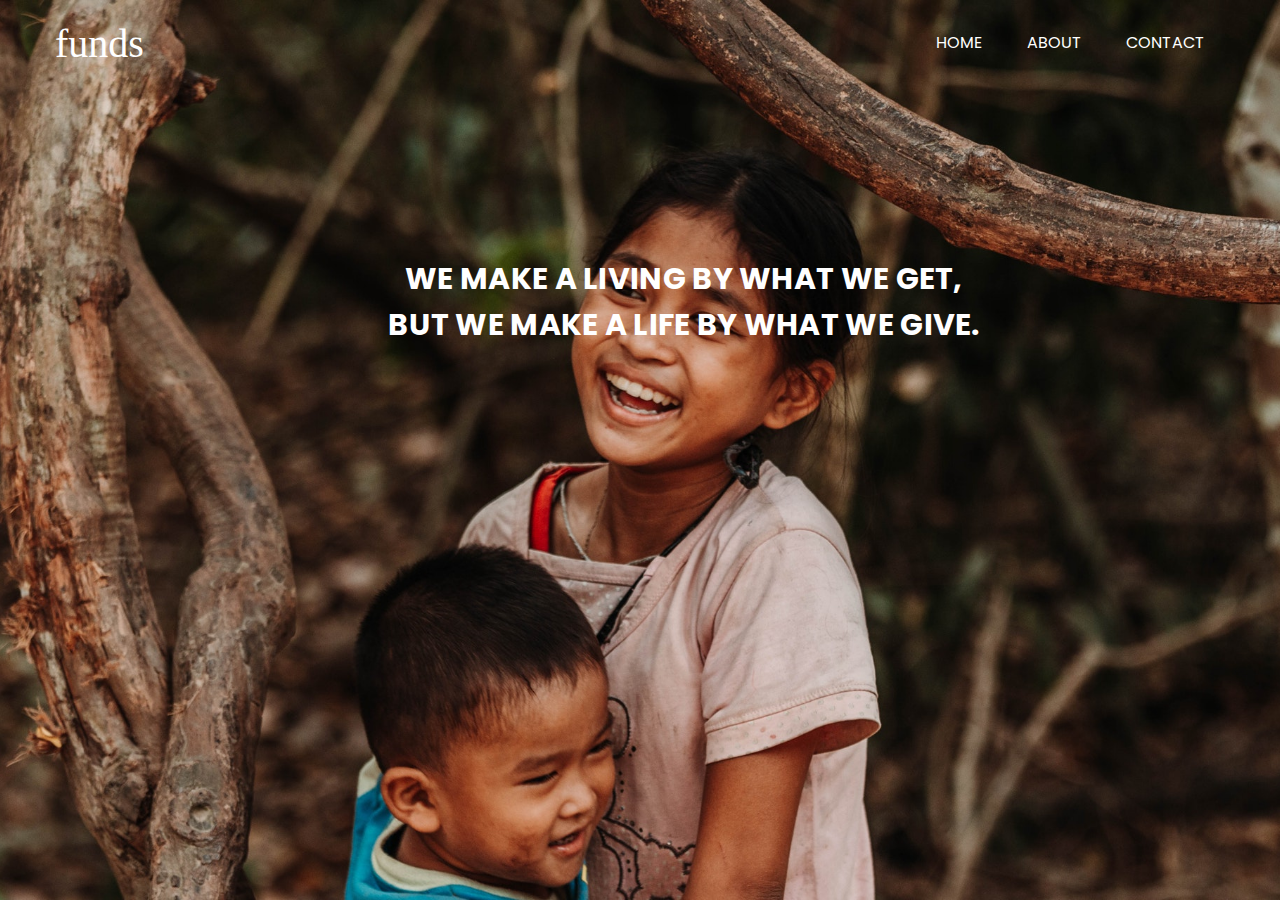
<file: index.html>
<!DOCTYPE html>
<html lang="en">
<head>
    <meta charset="UTF-8">
    <title>crowdfunding</title>
    <link href="https://fonts.googleapis.com/css2?family=Poppins:wght@400;600;700;900&display=swap" rel="stylesheet">
    <link rel="stylesheet" href="style.css">    
</head>
<body>
    <header>
    <div class="wrapper">
        <a href="+" class="logo">funds</a>
<ul class="nav-area">
<li><a href="#">Home</a></li>
<li><a href="about.html">About</a></li>

<li><a href="contact.html">Contact</a></li>
</ul>
</div>
<div class="welcome-text">
<h2>We make a living by what we get, but we make a life by what we give.<span></span></h2>
<div class="btn">
<form><script src="https://checkout.razorpay.com/v1/payment-button.js" data-payment_button_id="pl_J5TdvMSMx8V9yk" async> </script> </form></div>

</div>
</header>

</body>
</html>
</file>
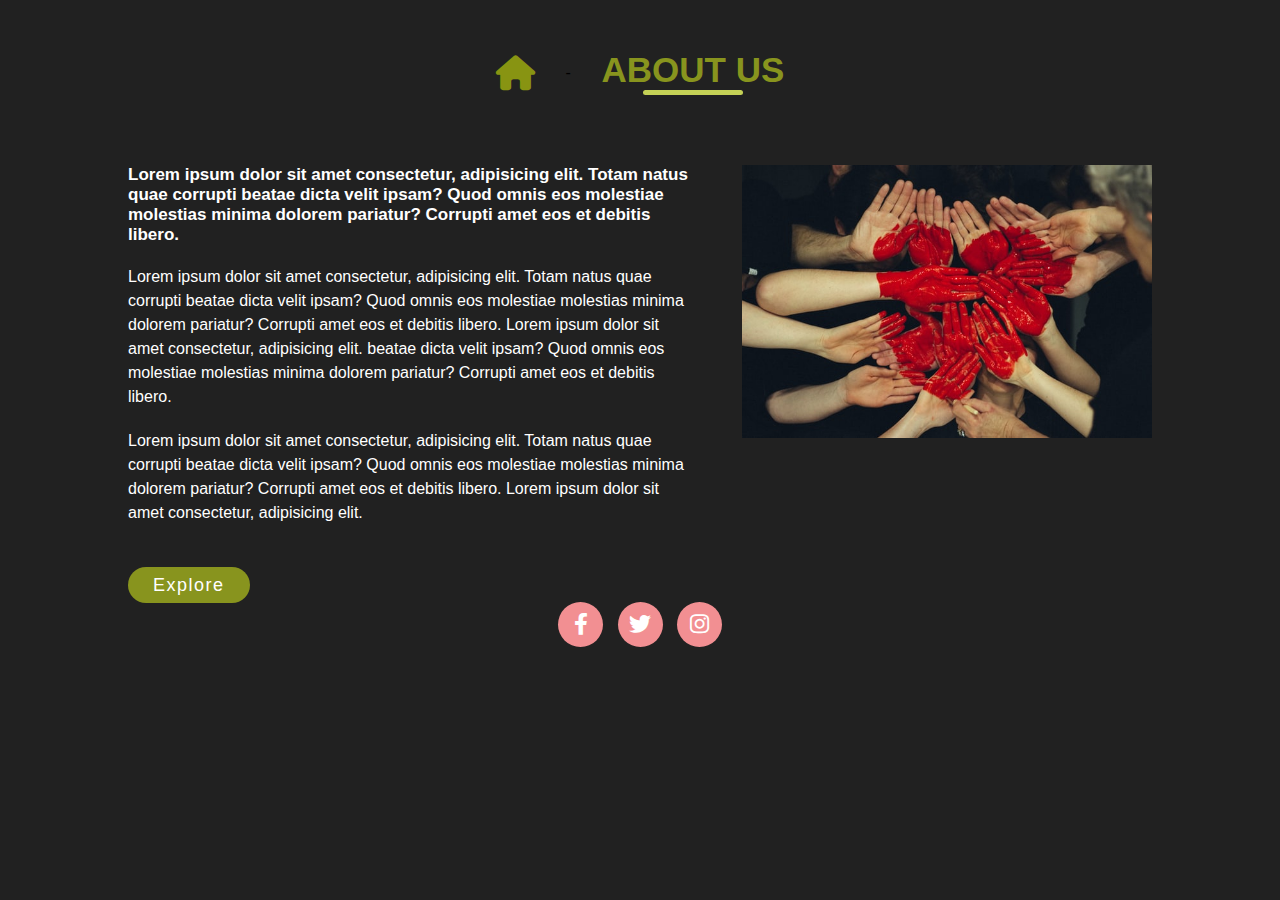
<file: about.html>
<!DOCTYPE html>
<html lang="en">

<head>
    <meta charset="UTF-8">
    <meta http-equiv="X-UA-Compatible" content="IE=edge">
    <meta name="viewport" content="width=device-width, initial-scale=1.0">
    <title>About</title>
    <link rel="stylesheet" href="about.css">
    <link rel="stylesheet" href="https://cdnjs.cloudflare.com/ajax/libs/font-awesome/6.0.0/css/all.min.css">
</head>

<body>
    <div class="section">
        <div class="container">
            <div class="title">
                <div class="con">
                    <a href="index.html"><i class="fa-solid fa-house"></i></a>
                    <span>-</span>
                    <h1>About Us</h1>
                </div>
            </div>
            <div class="content">
                <div class="article">
                    <h3>Lorem ipsum dolor sit amet consectetur, adipisicing elit. Totam natus quae corrupti
                        beatae dicta velit ipsam? Quod omnis eos molestiae molestias minima dolorem pariatur?
                        Corrupti amet eos et debitis libero.</h3>
                    <p>Lorem ipsum dolor sit amet consectetur, adipisicing elit. Totam natus quae corrupti
                        beatae dicta velit ipsam? Quod omnis eos molestiae molestias minima dolorem pariatur?
                        Corrupti amet eos et debitis libero. Lorem ipsum dolor sit amet consectetur, adipisicing elit.
                        beatae dicta velit ipsam? Quod omnis eos molestiae molestias minima dolorem pariatur?
                        Corrupti amet eos et debitis libero.</p>
                    <p>Lorem ipsum dolor sit amet consectetur, adipisicing elit. Totam natus quae corrupti
                        beatae dicta velit ipsam? Quod omnis eos molestiae molestias minima dolorem pariatur?
                        Corrupti amet eos et debitis libero. Lorem ipsum dolor sit amet consectetur, adipisicing elit.
                       
                    </p>
                    <div class="button">
                        <a href="index.html">Explore</a>
                    </div>
                </div>
            </div>
            <div class="image-s">
                <img src="./images/aboutpro.jpg" alt="">
            </div>
            <div class="soc">
                <a href=""><i class="fab fa-facebook-f"></i></a>
                <a href=""><i class="fab fa-twitter"></i></a>
                <a href=""><i class="fab fa-instagram"></i></a>
            </div>
        </div>
    </div>
</body>

</html>
</file>
<file: style.css>
* {
	margin: 0;
	padding: 0;
}
body {
	font-family: 'Poppins', sans-serif;
	overflow: hidden; 
	
}
.wrapper {
	width: 1170px;
	margin: auto;
}
header {
	background:url(./images/dp.jpg);
	height: 100vh;
	-webkit-background-size: cover;
	background-size: cover;
	background-position: center center;
	position: relative;
}
.btn{
	position: absolute;
    width: 262px;
    height: 229px;
    margin: 11% 25%;
    text-align: center;

}
.logo{
    text-decoration: none;
    color:#fff;
    font-size:40px; 
    font-family: big john;
    padding: 20px 0; 
    width:20%; 
    float: left;
}
.nav-area {
	float: right;
	list-style: none;
	margin-top: 30px;
}
.nav-area li {
	display: inline-block;
}
.nav-area li a {
	color: #fff;
	text-decoration: none;
	padding: 5px 20px;
	font-family: poppins;
	font-size: 16px;
	text-transform: uppercase;
}
.nav-area li a:hover {
	background: #fff;
	color: #333;
}
.logo {
	float: left;
}
.logo img {
	width: 100%;
	padding: 15px 0;
}
.welcome-text {
	position: absolute;
	width: 600px;
	height: 300px;
	margin: 20% 30%;
	text-align: center;
}
.welcome-text h2 {
	text-align: center;
	color: #fff;
	text-transform: uppercase;
	font-size: 30px;
    letter-spacing: 0.3px;
}
.welcome-text a {
	border: 1px solid #fff;
	padding: 10px 25px;
	text-decoration: none;
	text-transform: uppercase;
	font-size: 14px;
	margin-top: 20px;
	display: inline-block;
	color: #fff;
}
.welcome-text a:hover {
	background: #fff;
	color: #333;
}
/*resposive*/

@media (max-width:600px) {
	.wrapper {
		width: 100%;
	}
	.logo {
		float: none;
		width: 50%;
		text-align: center;
		margin: auto;
	}
	/* img {
		width: ;
	} */
	.nav-area {
		float: none;
		margin-top: 0;
	}
	.nav-area li a {
		padding: 5px;
		font-size: 11px;
	}
	.nav-area {
		text-align: center;
	}
	.welcome-text {
		width: 100%;
		height: auto;
		margin: 30% 0;
	}
	.welcome-text h1 {
		font-size: 30px;
	}
}
</file>
<file: about.css>
* {
    margin: 0px;
    padding: 0px;
    box-sizing: border-box;
    font-family: 'Poppins', sans-serif;
    
}
body{
    background-color: #000000de;
    overflow: hidden;
}
.section {
    width: 100%;
}
.section .container {
    width: 80%;
    display: block;
    margin: 0px auto;
    padding: 50px 0px;
}
.container .title {
    width: 100%;
    margin-bottom: 70px;
}
.container .title .con {
    display: flex;
    align-items: center;
    justify-content: center;
}
.con a{
    padding-right: 3%;
    color:#889412;
}
.con i {
    font-size: 35px;
}
.con span{
    padding-right: 3%;
}
.container .title h1 {
    text-transform: uppercase;
    font-size: 35px;
    color: #88941e;
}
.container .title h1::after{
    content: "";
    height: 5px;
    width: 100px;
    background-color: #c4d156;
    border-radius: 25px;
    display: block;
    margin: auto;
}
.content {
    float: left;
    width: 55%;
}
.image-s {
    float: right;
    width: 40%;
}
.image-s img {
    width: 100%;
    height: auto;
}
.content .article h3 {
    color: #fff;
    font-size: 17px;
}
.content .article p {
    margin-top: 20px;
    font-size: 16px;
    line-height: 1.5;
    color: #fff;
}
.content .article .button {
    margin-top: 50px;
}
.content .article a {
    text-decoration: none;
    padding: 8px 25px;
    background-color: #88941e;
    border-radius: 40px;
    color: #fff;
    font-size: 18px;
    letter-spacing: 1.5px;
}
.content .article a:hover{
    background-color:#fff ;
    color:#88941e;
}
.container .soc {
    width: 100%;
    clear: both;
    margin-top: 6px;
    text-align: center;
    display: inline-block;
}
.container .soc i {
    color: #fff;
    font-size: 22px;
    height: 45px;
    width: 45px;
    border-radius: 50%;
    line-height: 45px;
    text-align: center;
    background-color: #f28f92;
    margin: 0px 5px;
}
.container .soc i:hover {
    color: #fff;
    background-color: #889412;
    transition: 1s ease;
    transform: rotate(360deg);
}
@media screen and (max-width: 800px){
    .section .container {
        width: 80%;
        display: block;
        margin: auto;
    }
    .content {
        float: none;
        width: 100%;
        display: block;
        margin: auto;
    }
    .image-s{
        float: none;
        width: 100%;
        margin-top: 50px;
    }
    .image-s img {
        width: 100%;
        height: auto;
        display: block;
        margin: auto;
    }
    .content .article .button {
        text-align: center;
    }
}
</file>
